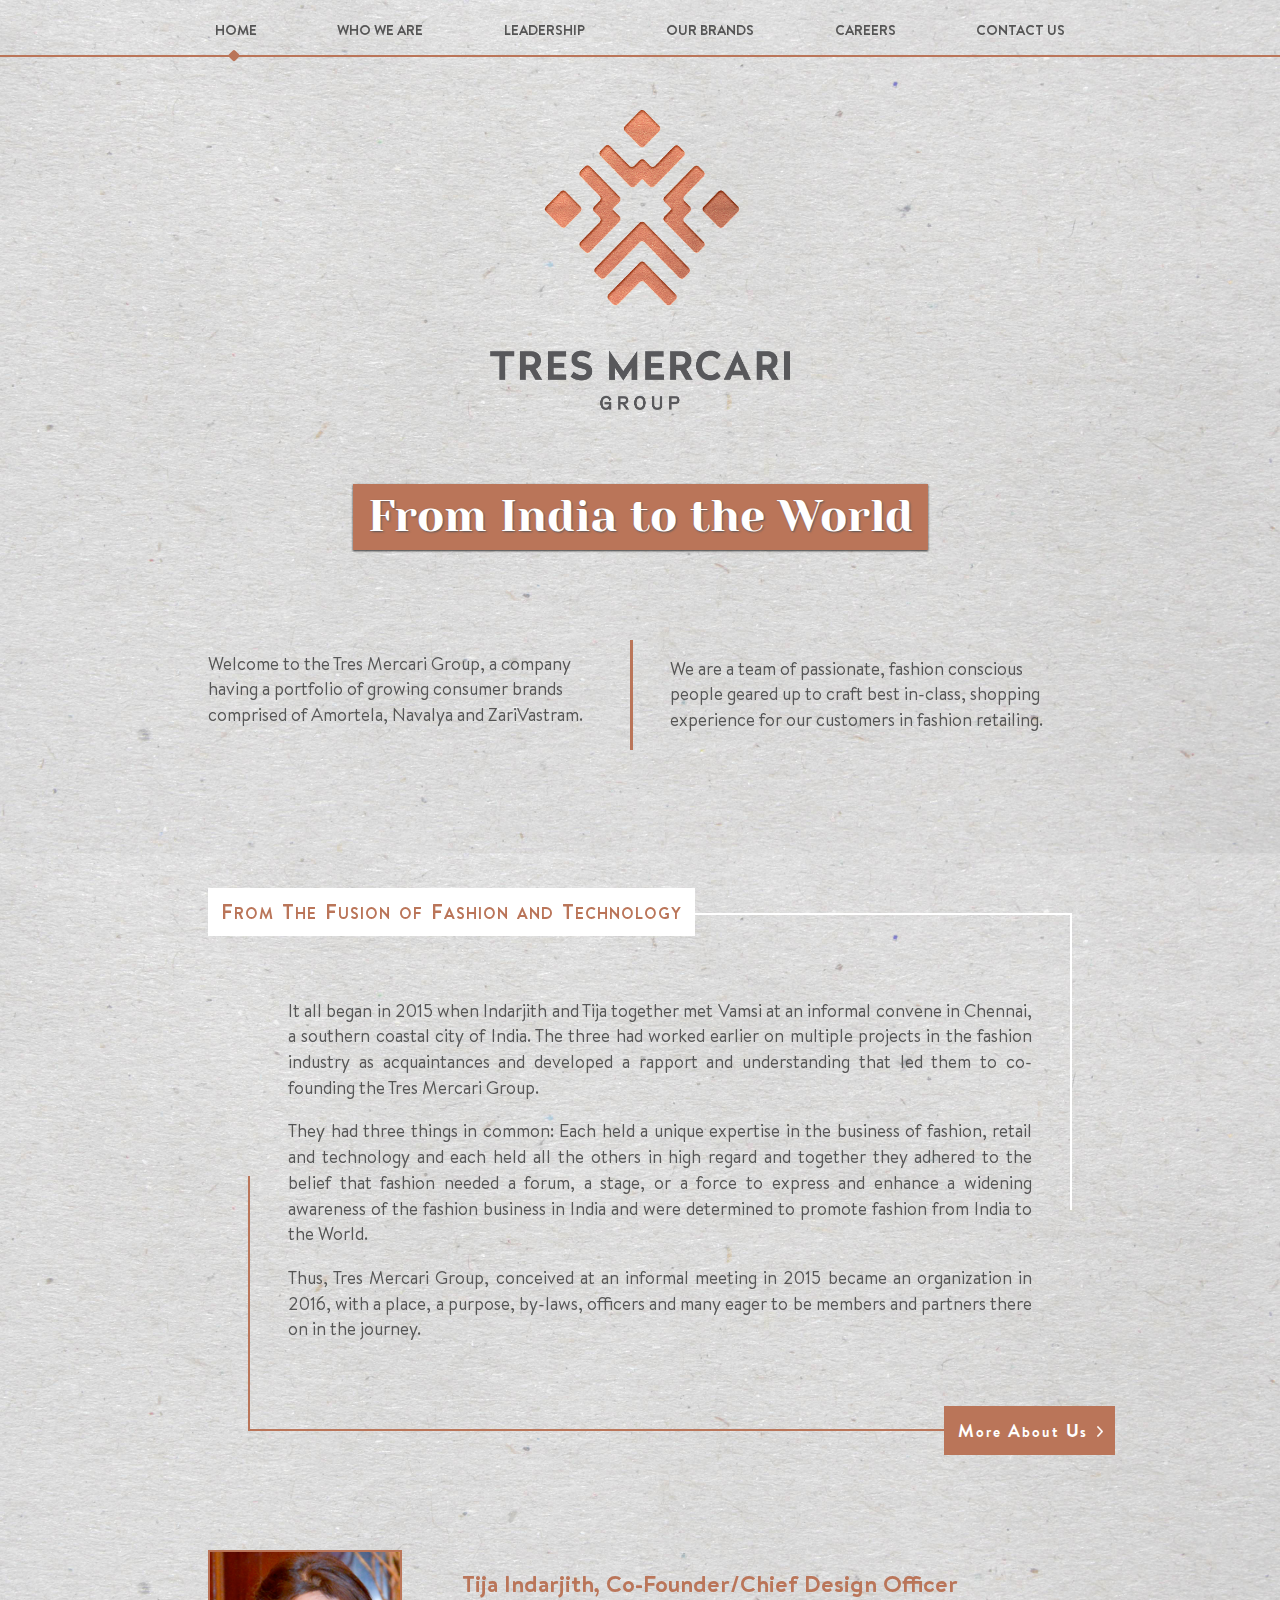
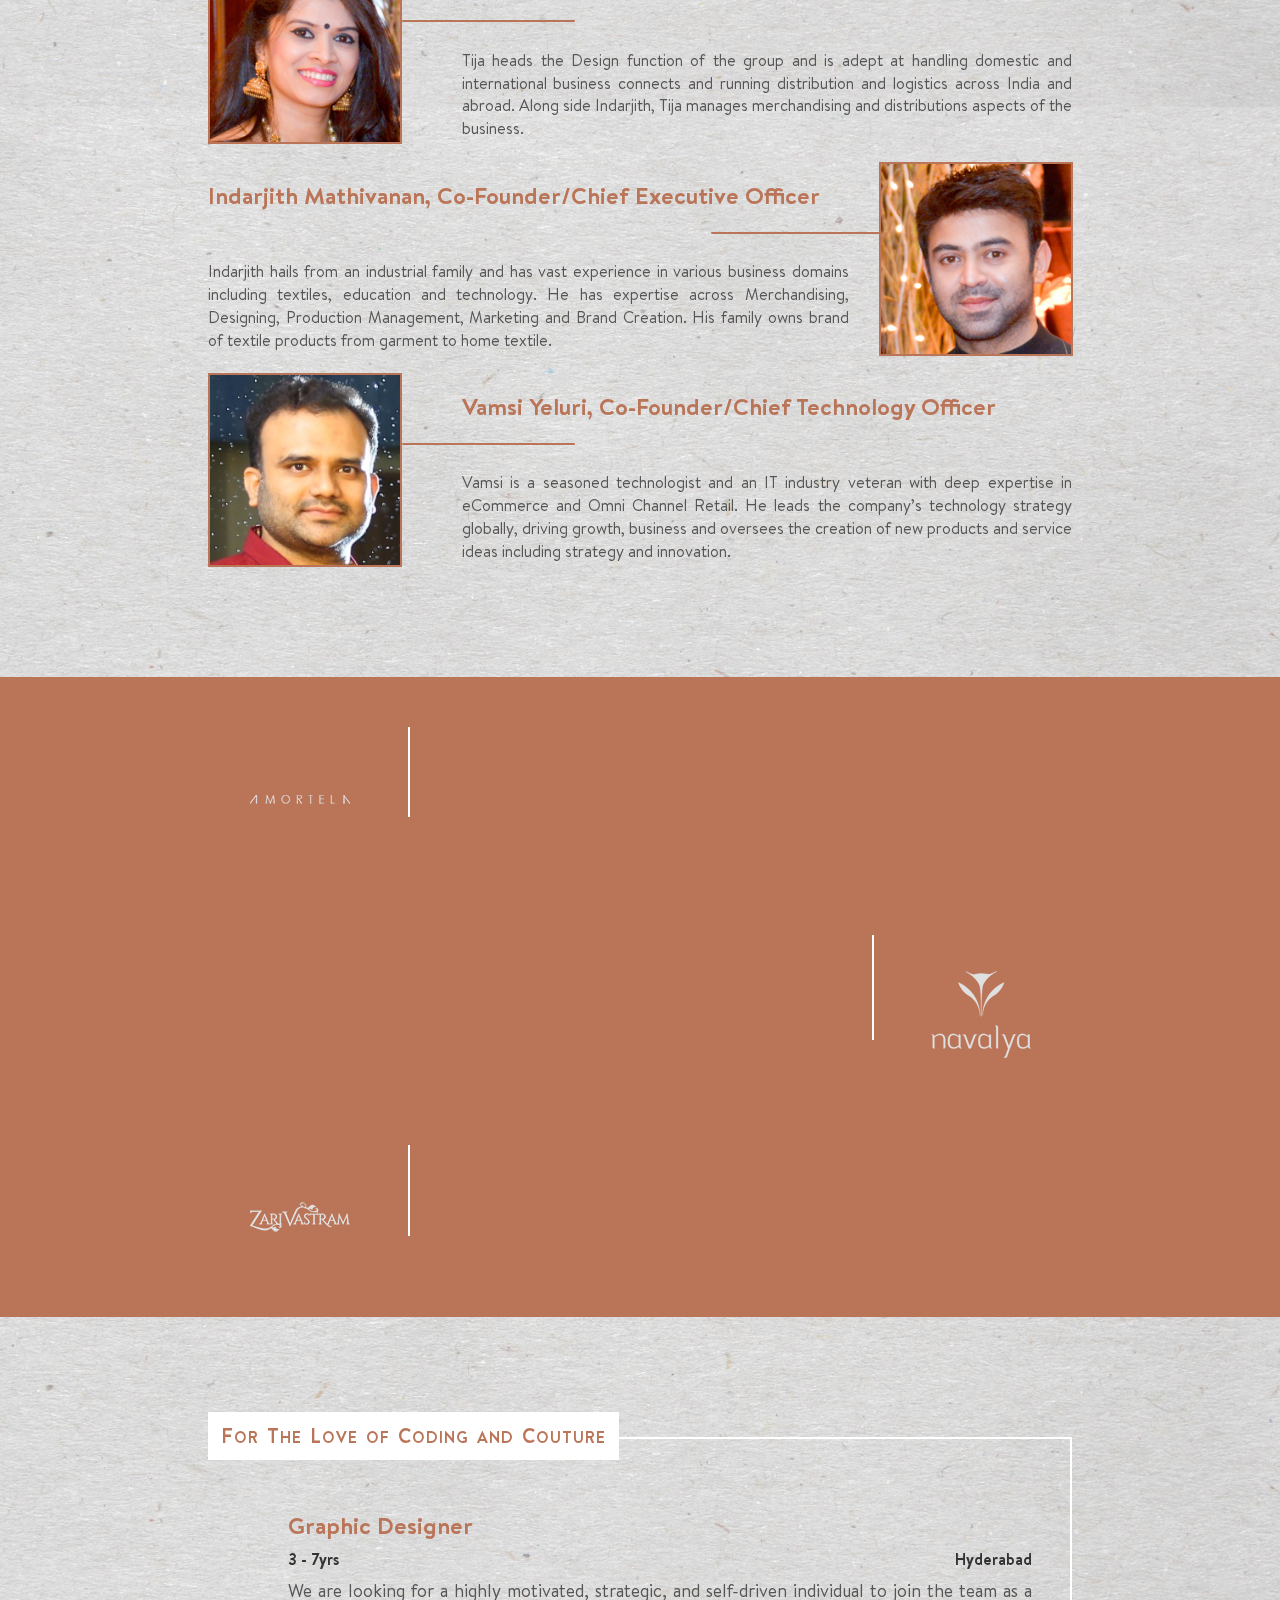
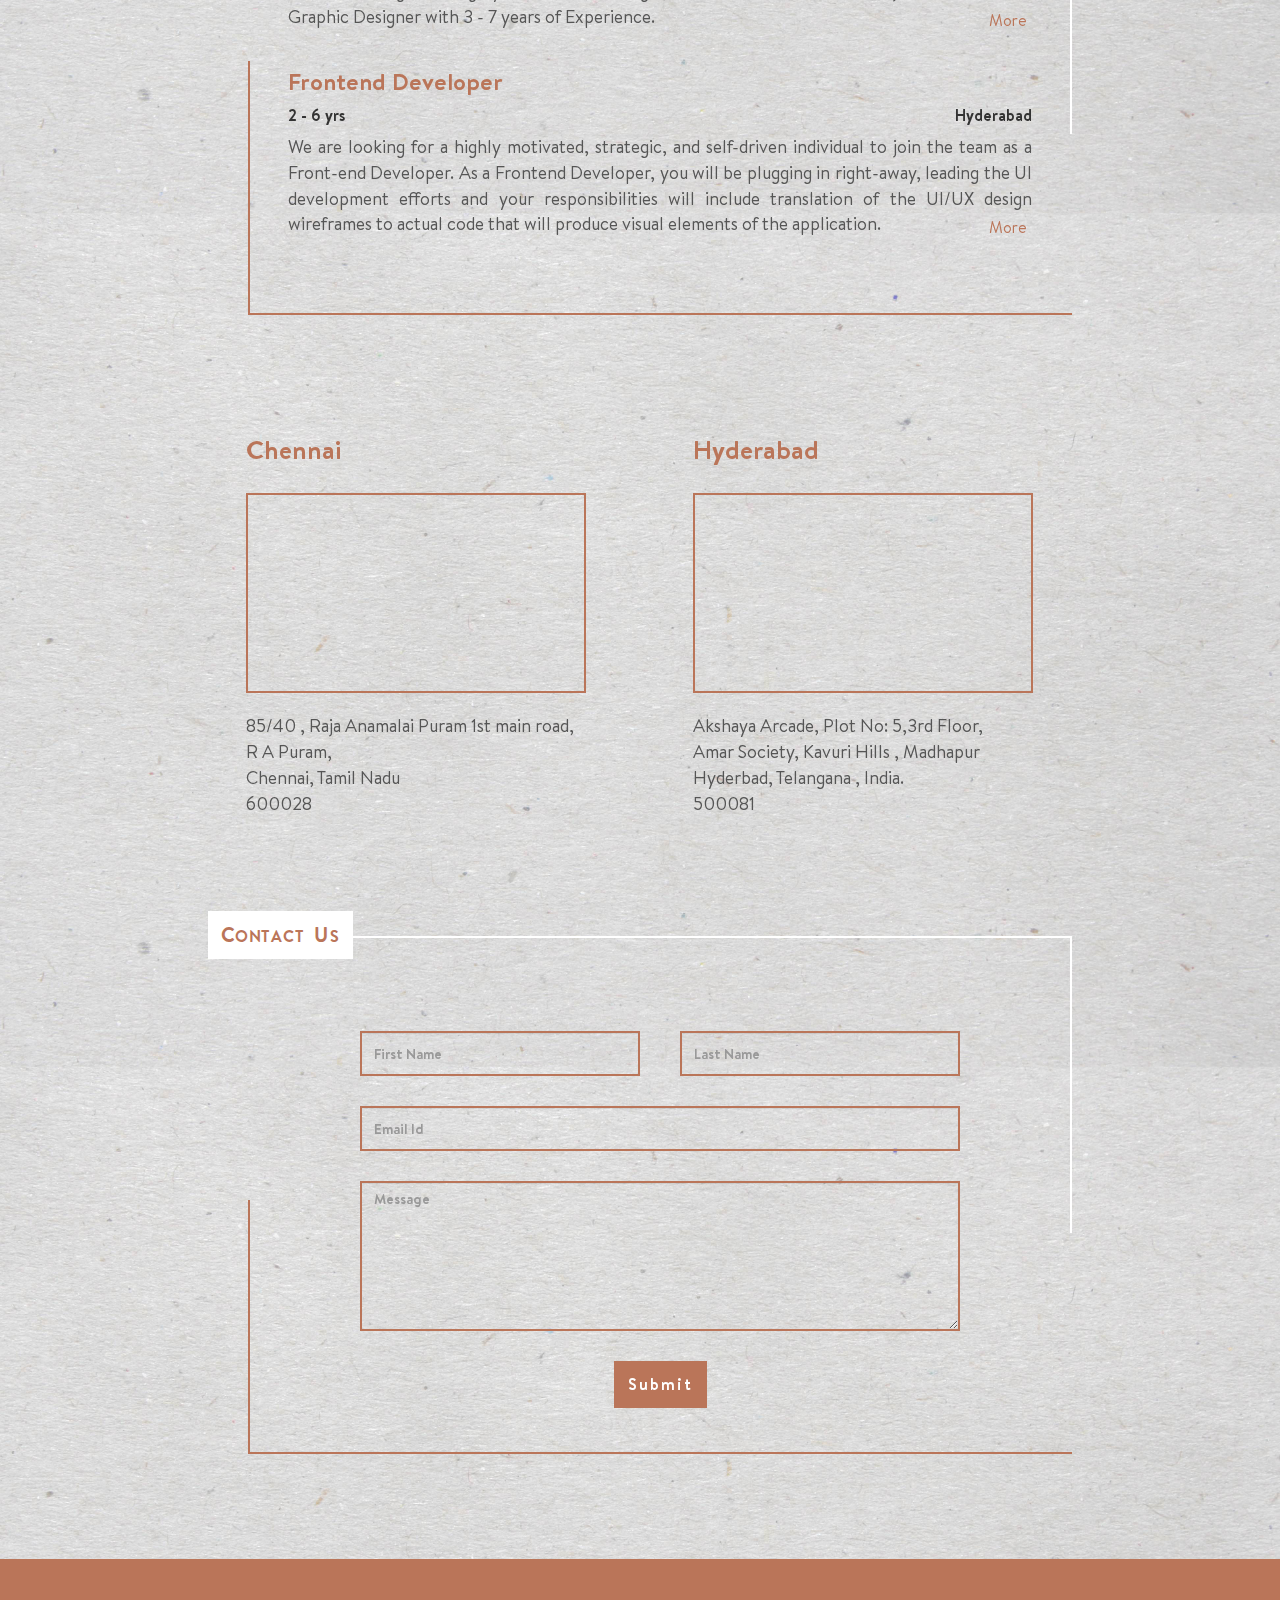
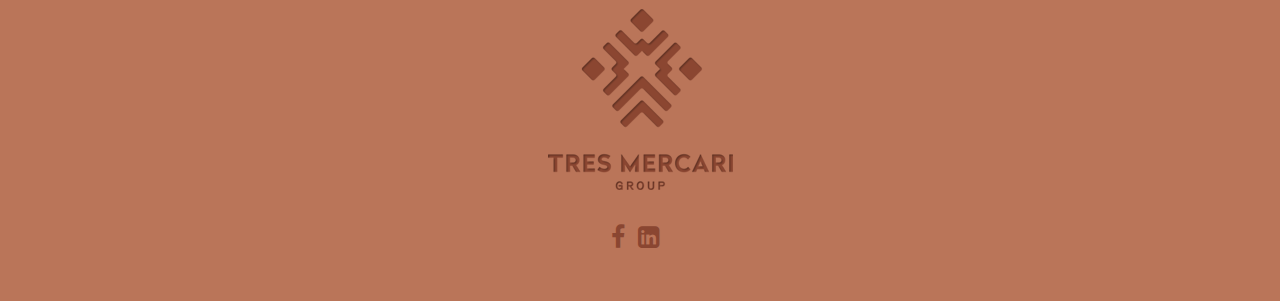
<file: index.html>
<!Doctype html>
<html lang="en">

<head>
    <title>Tres Mercari Group</title>
    <meta charset="utf-8">
    <meta name="viewport" content="width=device-width, initial-scale=1">
    <!--links-->
    <link rel="stylesheet" href="css/bootstrap.min.css">
    <link rel="stylesheet" type="text/css" href="css/font-awesome.min.css">
    <link rel="stylesheet" type="text/css" href="css/style.css">
        <link rel="icon" type="image/x-icon" href="img/favicon_qLI_icon.ico">
</head>


<body>
<script>
    function snap(destination) {
        if (Math.abs(destination - window.scrollY) < 3) {
            scrollTo(window.scrollX, destination);
        } else if (Math.abs(destination - window.scrollY) < 200) {
            scrollTo(window.scrollX, window.scrollY + ((destination - window.scrollY) / 2));
            setTimeout(snap, 20, destination);
        }
    }
    var timeoutId = null;
    addEventListener("scroll", function() {
        if (timeoutId) clearTimeout(timeoutId);
        timeoutId = setTimeout(snap, 200, parseInt(document.getElementById('snaptarget').style.top));
    }, true);

 </script>
    <!-- <div class="bg"></div> -->
  <header id="home">
    <div class="navscroll" id="snaptarget">
        <div class="visible-xs">
            <div onclick="openNav()" class="mobnav">
               <div> </div>
               <div> </div>
            </div>
    </div>
    <div class="tm-header overlay" id="myNav">
        <!--tm-header-->
     <div class="container-fluid">
      <nav class="topheight overlay-content posrel">
        <!--<div class="visible-xs navfig">
        <figure>
            <img src="img/ahead-copper.png" alt="image">
        </figure>
        </div>-->
        <ul>
            <li><a href="index.html">Home</a></li>
            <li><a href="#about">Who We Are</a></li>
            <li><a href="#team">Leadership</a></li>
            <li><a href="#brand"> Our Brands </a></li>
            <li><a href="#career">Careers</a></li>
            <li><a href="#contact">Contact Us</a></li>
        </ul>
       </nav>
     </div>
    <div class="visible-xs">
        <div class="closebtn" onclick="closeNav()"> 
          <figure><img src="img/cross.svg" alt=""></figure>
         </div>
    </div>
    </div>
    </div>
    <!--tm-header ends-->
  </header>

    <div class="headborder"></div>


    <div class="logosec">
     <div class="container-fluid">
    <figure><img src="img/tm-logo.png" alt="logo"></figure>
    
    <div class="logotext">
    <h1 class="textdesktop">
     From India to the World
    </h1>
    <div class="logonavtext">
    <h1>
        <p class="text-left"> From India </p>
        <p class="text-center"> to </p>
        <p class="text-right"> The World</p>
    </h1>
    </div>
    </div>
</div>
    </div> <!--logosec-->

    <div class="t-body">
    <div class="container-fluid">
    <div class="t-about  posrel">
    <div class="row">
        <div class="col-lg-6 col-md-6 col-sm-6 col-xs-12">
            <div class="rbrder">
            <p> Welcome to the Tres Mercari Group,
             a company </p>
            <p>having a portfolio of growing consumer brands </p>
            <p> comprised of Amortela, Navalya
             and ZariVastram.</p>
         </div>
        </div>
        <div class="line2 visible-xs"></div>
        <div class="aboutline"></div>
         <div class="col-lg-6 col-md-6 col-sm-6 col-xs-12">
            <div class="lbrder">
            <p>We are a team of passionate,
            fashion conscious </p>
            <p> people geared  up to craft best in-class, shopping </p>
            <p> experience for our customers in fashion retailing.</p>
            </div>
        </div>
    </div>
    </div> <!--t-about-->


    <div class="aboutanim animsec" id="about"></div>    
     <div class="t-about2 commonbrder c-padding i"> 
     <div class="border1">
        <!--desktop and tab-->
        <div class="head hidden-xs">
            <h2> <span class="fbig">F</span>ROM <span class="fbig">T</span>HE <span class="fbig">F</span>USION 
            OF <span class="fbig">F</span>ASHION AND <span class="fbig">T</span>ECHNOLOGY </h2>
        </div>
         <!--mobie-->
         <div class="head visible-xs">
            <h3> <span class="fbig">A</span>BOUT <span class="fbig">U</span>S  </h3>
            <div class="head-text2 posrel">
           <h4> 
            <i class="fa fa-quote-left" aria-hidden="true"></i>
            <span class="fbig">F</span>ROM <span class="fbig">T</span>HE <span class="fbig">F</span>USION 
            OF <span class="fbig">F</span>ASHION AND <span class="fbig">T</span>ECHNOLOGY
            <i class="fa fa-quote-right" aria-hidden="true"></i>            
             </h4>
            </div>
        </div>
        <div class="borderline"></div>
        <div class="borderright abright"></div>
     </div> <!--brder1-->

      <div class="border2">
        <div class="borderleft ableft"></div>
        <div class="btext">

        <p  class="v"> It all began in 2015 when Indarjith and Tija together met Vamsi at an informal convene in Chennai, a southern coastal city of India. The three had worked earlier on multiple projects in the fashion industry as acquaintances and developed a rapport and understanding that led them to co-founding the Tres Mercari Group.</p>

        <p  class="t"> They had three things in common: Each held a unique expertise in the business of fashion, retail and technology and each held all the others in high regard and together they adhered to the belief that fashion needed a forum, a stage, or a force to express and enhance a widening awareness of the fashion business in India and were determined to promote fashion from India to the World.   </p>

        <p> Thus, Tres Mercari Group, conceived at an informal meeting in 2015 became an organization in 2016, with a place, a purpose, by-laws, officers and many eager to be members and partners there on in the journey.</p>

        </div>

        <div class="animsec  teamanim">a</div>
        <div class="borderline"></div>
        <div class="borderlink">
            <a href="about.html"> <span class="fbig">M</span>ore <span class="fbig">A</span>bout 
            <span class="fbig">U</span>s 
            <img class="f2 cf" src="img/ahead-copper.png" alt="image">
            <img class="f1 cf" src="img/ahead-white.png" alt="image">
             </a>
        </div>
        <div class="clearfix"></div>
     </div> <!--brder2-->
    </div> <!--tabout2-->

    <!--team-->
  

    <div class="animsec" id="team"></div>
    <div class="t-team c-padding">
      <!--mobie-->
         <div class="visible-xs">
            <div class="mobtext">
                <h4> <span class="fbig">L</span>EADERSHIP </h4>
            </div>
        </div>
    <div class="teamleft posrel">
    <div class="i-brder ib"></div>
    <div class="row">  
        <div class="col-lg-3 col-md-3 col-sm-3 col-xs-12">
            <div class="imagesec">
              <figure><img src="img/Tija.png" alt="image">
              </figure>
              <div class="i-link">
                <ul>
                    <li><a href="https://www.facebook.com/tija.indarjith"> <i class="fa fa-facebook" aria-hidden="true"></i></a></li>
                    <li><a href="https://twitter.com/tijaindarjith">   <i class="fa fa-twitter" aria-hidden="true"></i></a></li>
                </ul> 
              </div>
            </div>
        </div>
          <div class="col-lg-9 col-md-9 col-sm-9 col-xs-12">
            <div class="imagedesc">
            <h3> Tija Indarjith, Co-Founder/Chief Design Officer</h3>
            <p> Tija heads the Design function of the group and is adept at handling domestic and international business connects and running distribution and logistics across India and abroad. Along side Indarjith, Tija manages merchandising and distributions aspects of the business.</p>
        </div>
        </div>
    </div>
    </div> <!--teamleft-->

      <div class="teamright posrel hidden-xs">
    <div class="i-brder vb"></div>
    <div class="row">  
        <div class="col-lg-9 col-md-9 col-sm-9 col-xs-12">
            <div class="imagedesc">
            <h3> Indarjith Mathivanan, Co-Founder/Chief Executive Officer </h3>

            <p class="brderbrand"> Indarjith hails from an industrial family and has vast experience in various business domains including textiles, education and technology. He has expertise across Merchandising, Designing, Production Management, Marketing and Brand Creation. His family owns brand of textile products from garment to home textile.</p>
        </div>
        </div>
          <div class="col-lg-3 col-md-3 col-sm-3 col-xs-12">
            <div class="imagesec">
              <figure><img src="img/Indarjith.png" alt="image">
              </figure>
              <div class="i-link">
                <ul>
                    <li><a href="https://www.facebook.com/indarjithmathivanan"> <i class="fa fa-facebook" aria-hidden="true"></i></a></li>
                    <li><a href="https://twitter.com/indarjithm">   <i class="fa fa-twitter" aria-hidden="true"></i></a></li>
                </ul> 
              </div>
            </div>
        </div>
    </div>
    </div> <!--teamright-->
     <div class="teamleft posrel visible-xs">
    <div class="i-brder vb"></div>
    <div class="row">  
        <div class="col-lg-3 col-md-3 col-sm-3 col-xs-12">
            <div class="imagesec">
              <figure><img src="img/Indarjith.png" alt="image">
              </figure>
              <div class="i-link">
                <ul>
                    <li><a href="https://www.facebook.com/indarjithmathivanan"> <i class="fa fa-facebook" aria-hidden="true"></i></a></li>
                    <li><a href="https://twitter.com/indarjithm">   <i class="fa fa-twitter" aria-hidden="true"></i></a></li>
                </ul> 
              </div>
            </div>
        </div>
          <div class="col-lg-9 col-md-9 col-sm-9 col-xs-12">
            <div class="imagedesc">
            <h3> Indarjith Mathivanan, Co-Founder/Chief Executive Officer  </h3>
            <p> Indarjith hails from an industrial family and has vast experience in various business domains including textiles, education and technology. He has expertise across Merchandising, Designing, Production Management, Marketing and Brand Creation. His family owns brand of textile products from garment to home textile.</p>
        </div>
        </div>
    </div>
    </div> <!--teamleft-->
     <div class="teamleft posrel bdanim">
    <div class="i-brder tb"></div>
    <div class="row">  
        <div class="col-lg-3 col-md-3 col-sm-3 col-xs-12">
            <div class="imagesec">
              <figure><img src="img/Vamsi.png" alt="image">
              </figure>
              <div class="i-link">
                <ul>
                    <li><a href="https://www.facebook.com/vamsikrishnayeluri"> <i class="fa fa-facebook" aria-hidden="true"></i></a></li>
                    <li><a href="https://twitter.com/accessvamsi">   <i class="fa fa-twitter" aria-hidden="true"></i></a></li>
                </ul> 
              </div>
            </div>
        </div>
          <div class="col-lg-9 col-md-9 col-sm-9 col-xs-12">
            <div class="imagedesc">
            <h3> Vamsi Yeluri, Co-Founder/Chief Technology Officer </h3>

            <p class="brderbrand"> Vamsi is a seasoned technologist and an IT industry veteran with deep expertise in eCommerce and Omni Channel Retail. He leads the company’s technology strategy globally, driving growth, business and oversees the creation of new products and service ideas including strategy and innovation.</p>
        </div>
        </div>
    </div>
    </div> <!--teamleft-->
    </div> <!--team-->
    </div> <!--cfluid-->

    <!--portfolio-->

     <div class="brderbrand brderheight"  id="brand"></div>
         <div class="visible-xs">
            <div class="mobtext">
                <h4> <span class="fbig">O</span>UR <span class="fbig">B</span>RANDS </h4>
            </div>
        </div>
    <div class="t-brand c-padding">
    <div class="container-fluid">
    <div class="brandleft">
        <div class="row">  
        <div class="col-lg-2 col-md-2 col-sm-2 col-xs-12">
            <!--<h5>  Amortela </h5>-->
           <figure><img src="img/amortela-100x100.png" alt="image"></figure>
        </div>
        <div class="col-lg-10 col-md-10 col-sm-10 col-xs-12">
            <p class="slide-left">Amortela, launched in 2016 is all about your love for fabrics. We love dressing the new age women throughout the world who just love to be bold, adventurous and fashion conscious. Our designs are clean and contemporary crafted meticulously from premium fabrics.</p>
        </div>
        </div>  
    </div>   

     <div class="brandright">
        <div class="row ca">  
         <div class="col-lg-2 col-md-2 col-sm-2 col-xs-12 visible-xs">
           <!-- <h5> Navalya </h5>-->
             <figure><img src="img/navalya-100x100.png" alt="image"></figure>
        </div>
        <div class="col-lg-10 col-md-10 col-sm-10 col-xs-12">
            <p class="slide-right">Navalya is a new age contemporary premium ethnic wear brand in the country. Launched in 2016, soon became a place where every modern women finds the most impeccably finished fabric wear which speaks to her of, individuality, beauty and meets all her ethnic fashion needs.</p>
        </div>
        <div class="col-lg-2 col-md-10 col-sm-10 col-xs-12 hidden-xs">
           <!-- <h5> Navalya </h5> -->
             <figure><img src="img/navalya-100x100.png" alt="image">
              </figure>
        </div
        >
        </div>  
    </div>  

       <div class="brandleft">
        <div class="row">  
        <div class="col-lg-2 col-md-2 col-sm-2 col-xs-12">
            <!--<h5>  ZariVastram </h5>-->
            <figure><img src="img/zari-100x100.png" alt="image">
              </figure>
        </div>
        <div class="col-lg-10 col-md-10 col-sm-10 col-xs-12">
            <p class="slide-left careeranim">ZariVastram is all about taking on the high street to offer you original and authentic ethnic wear under affordable price options without compromise on the quality and elevate the traditional clothing heritage of the country.</p>
        </div>
        </div>  
    </div>  
    </div>
    </div> <!--tbrand-->
      

   <div class="container-fluid">
    <!--career-->

           <div class="t-careers c-padding" id="career">
          <div class="mobtext head visible-xs">
            <h4> <span class="fbig">C</span>AREERS </h4>
            <div class="head-text2 posrel">
          <h4>
          <i class="fa fa-quote-left" aria-hidden="true"></i> 
            <span class="fbig">F</span>OR <span class="fbig">T</span>HE <span class="fbig">L</span>OVE 
            OF <span class="fbig">C</span>ODING AND <span class="fbig">C</span>OUTURE
              <i class="fa fa-quote-right" aria-hidden="true"></i>
         </h4>

            </div>
        </div>
         <div class="commonbrder hoverbg"> 
     <div class="border1">
        <div class="head hidden-xs"><h3> 
<span class="fbig">F</span>OR<span class="fbig"> T</span>HE <span class="fbig">L</span>OVE 
            OF <span class="fbig">C</span>ODING AND <span class="fbig">C</span>OUTURE </h3></div>
        <div class="borderline"></div>
        <div class="borderright cright"></div>
     </div> <!--brder1-->

      <div class="border2">
        <div class="borderleft cleft"></div>

        <div class="btext">
        
        <div class="careerblock"> 
        <h4> Graphic Designer </h4>
        <div class="row">   
        <div class="col-xs-6 col-sm-6">
        <span> 3 - 7yrs </span>
        </div>  
        <div class="col-xs-6 col-sm-6 text-right">
        <span>Hyderabad</span>

        </div>  
        </div>
        <div class="careertext">
        <p> We are looking for a highly motivated, strategic, and self-driven individual to join the team as a Graphic Designer with 3 - 7 years of Experience. <span>
<a href="https://www.hirist.com/j/tres-mercari-graphics-designer-ui-ux-illustrator-infographics-2-7-yrs-262300.html" target="_blanck"
class="posrel">More</a></span>  </p>
        </div> 
   
        </div> <!--careerblock-->
       
        <div class="careerblock">
        <h4> Frontend Developer </h4>
        <div class="row">   
        <div class="col-xs-6 col-sm-6">
        <span> 2 - 6 yrs </span>
        </div>  
        <div class="col-xs-6 col-sm-6 text-right">
        <span>Hyderabad</span>
        </div>  
        </div>
        <div class="careertext">
        <p>  We are looking for a highly motivated, strategic, and self-driven individual to join the team as a Front-end Developer. As a Frontend Developer, you will be plugging in right-away, leading the UI development efforts and your responsibilities will include translation of the UI/UX design wireframes to actual code that will produce visual elements of the application.  <span><a href="https://www.hirist.com/j/tres-mercari-frontend-developer-html-css-angularjs-2-5-yrs-262299.html" target="_blanck" class="posrel">More</a></span>  </p>
        </div> 
        </div> <!--careerblock-->

        <div class="clearfix"></div>
        </div> <!--btext-->
        <div class="brderform animsec">a</div>
        <div class="borderline"></div>
        <div class="borderlink"  style="visibility: hidden;">
        <a href="career.html"> <span class="fbig">M</span>ore <span class="fbig">0</span>penings            
         <img class="f2 cf" src="img/ahead-copper.png" alt="image">
        <img class="f1 cf" src="img/ahead-white.png" alt="image">
        </a>
        </div>
        <div class="clearfix"></div>
    </div> <!--commonbrder-->
    </div> <!--tcode-->
</div> <!--tacerrs-->
    
    <!--contact-->


    <div class="animsec"   id="contact"></div>

    <div class="t-contact formanim c-padding">
    <div class="row">  
        <div class="col-lg-6 col-md-6 col-sm-6 col-xs-12">
             <h4> Chennai </h4>
             <div class="t-map">    
            <iframe src="https://www.google.com/maps/embed?pb=!1m18!1m12!1m3!1d3887.2198531834233!2d80.26572331410772!3d13.021666990823036!2m3!1f0!2f0!3f0!3m2!1i1024!2i768!4f13.1!3m3!1m2!1s0x3a5267db05b0cfe5%3A0x5f201ffcc7184dae!2sZariVastram!5e0!3m2!1sen!2sin!4v1507116986287"  style="border:0" allowfullscreen></iframe>
            </div>
             <div class="addr">
            <p> 85/40 , Raja Anamalai Puram 1st main road,</p>
            <p> R A Puram, </p>
            <p> Chennai, Tamil Nadu </p>
            <p> 600028 </p>
            </div>
        </div>
        <div class="col-lg-6 col-md-6 col-sm-6 col-xs-12">
            <h4> Hyderabad </h4>
            <div class="t-map">
            <iframe src="https://www.google.com/maps/embed?pb=!1m18!1m12!1m3!1d3806.5210388220526!2d78.39193211417704!3d17.43475848805027!2m3!1f0!2f0!3f0!3m2!1i1024!2i768!4f13.1!3m3!1m2!1s0x3bcb915a9891acdf%3A0x957e16124ef8f466!2sTres+Mercari+Pvt.+Ltd.!5e0!3m2!1sen!2sin!4v1507116805775" style="border:0" allowfullscreen></iframe>
            </div>
            <div class="addr">
            <p> Akshaya Arcade, Plot No: 5,3rd Floor, </p>
            <p> Amar Society, Kavuri Hills , Madhapur</p>
            <p> Hyderbad, Telangana , India.</p>
            <p> 500081 </p>
            </div>
        </div>
    </div>
    </div>

    <div class="t-form c-padding">
    <div class="commonbrder hoverbg">
    <div class="border1">
        <div class="head"><h3> <span class="fbig">C</span>ONTACT <span class="fbig">U</span>S 
        </h3></div>
        <div class="borderline"></div>
        <div class="borderright fright"></div>
     </div> <!--brder1-->

        <form id="contactform">
      <div class="border2">
        <div class="borderleft fleft"></div>
        <div class="btext">
        <div class="width">
         <div class="form-group"> 
                <div class="row">   
                    <div class="col-xs-12 col-sm-6">
                    <input type="text"  id="namefield1" name="fname" class="form-control" placeholder="First Name" required>
                    </div>  
                    <div class="col-xs-12 col-sm-6">
                <input type="text"  id="namefield2" name="lname" class="form-control" placeholder="Last Name" required>
                    </div>  
            <div class="clearfix"></div>
                </div>
        </div> <!--form-group-->
         <div class="form-group"> 
                <div class="row">   
                    <div class="col-xs-12 col-sm-12">
                        <input type="email" id="email" name="email" class="form-control" placeholder="Email Id" required>
							<div class="error" style="color:red;padding-top:10px;display:none;">Wrong Email Id</div>
                    </div>  
			
            <div class="clearfix"></div>
                </div>
        </div> <!--form-group-->
        <div class="form-group"> 
                <div class="row">   
                    <div class="col-xs-12 col-sm-12">
                        <textarea class="form-control"  name="message" placeholder="Message" required></textarea>
                    </div>   
            <div class="clearfix"></div>
                </div>
        </div> <!--form-group-->
        <div class="" style="text-align: center;">
          <input type="submit" value="Submit" id="submit">
         </div>
    <div class="alert alert-danger fade in" id="errormessage">
        <a href="#" class="close" data-dismiss="alert">&times;</a>
       <strong>Error!</strong> A problem has been occurred while submitting your data.
    </div>

    <div class="alert alert-success fade in" id="successmessage">
        <a href="#" class="close" data-dismiss="alert">&times;</a>
        <strong>Your email has been sent.</strong>  We will look into the matter and revert accordingly. Thank you for your interest in <strong> Tres Mercari Group!</strong>
    </div>


        </div> <!--width-->
        </div>

        <div class="borderline"></div>

        <div class="borderlink posrel"><div>
        <button style="visibility: hidden;"> 
            <span class="fbig">S</span>END
            <img class="f2 cf" src="img/ahead-copper.png" alt="image">
            <img class="f1 cf" src="img/ahead-white.png" alt="image">
        </button>
        </div></div>
        <div class="clearfix">

</div>

     </div> <!--brder2-->
        </form>

    </div>

    </div> <!--tform-->

</div> <!--cfluid-->
</div>  <!--tbody-->


    <footer>
        <div class="t-foot"> 
          <div class="container-fluid"> 
            <figure><a href="index.html"><img src="img/flogo.png" alt="image"></a></figure>
          </div>
         <div class="i-link">
                <ul>
                    
                    <li><a href="https://www.facebook.com/tresmercari/"> <i class="fa fa-facebook" aria-hidden="true"></i></a></li>
                     <li><a href="https://www.linkedin.com/company/7795429/">   <i class="fa fa-linkedin-square" aria-hidden="true"></i></a></li>
                </ul> 
              </div>
       </div>
    </footer>

    <script src="js/jquery.min.js"></script>
    <script src="js/bootstrap.min.js"></script>
    <script src="js/jquery.fadethis.min.js"></script>
    <script src="js/index.js"></script>
  <script>
    $(document).ready(function(){
                $("#successmessage").hide();
                $("#errormessage").hide();
    $("#contactform").submit(function(e){
     e.preventDefault();
                 e.stopPropagation();
     var data = $('form').serialize();
     //console.log(data);
    $.post( "form.php", data)
      .done(function( phpdata) {
        console.log( "Data Loaded: " + phpdata);
                    $("#successmessage").show();
                    $("form").trigger("reset");
      })  
      .fail(function() {
                  $("#errormessage").show();
      console.log( "error from mail function" );
      })
      .always(function() {
        console.log( "finished submitting the form" );
      });
    });});
  </script>
  
</body>


</html>
</file>
<file: css/style.css>
/**tres.css**/

@import url("../fonts/font.css");

body{
background-image: url("../img/background.jpg");
color: #555;
font-family: 'BrandonText-Bold';
width: 100%;
height: 100%;
background-size: 100%;
font-size: 14px;
background-repeat: repeat-y;
}



ol,ul,li,p,h1,h2,h3,h4,h5,h6{margin:0; padding:0;}


li{list-style: none;}

a{cursor:pointer;}

a,a:hover,a:focus{ outline:0px none;text-decoration: none;}

h1{font-size:50px;}
h2{font-size:45px;}
h3{font-size:32px;}
h4{font-size:18px;}
h5{font-size:14px;}
h6{font-size:10px;}



@media (max-width:991px){
  body{font-size:14px;}
  h1{font-size:28px;}
  h2{font-size:24px;}
  h3{font-size:20px;}
  h4{font-size:16px;}
  h5{font-size:14px;}
  h6{font-size:10px;}
}

 .container-fluid {padding: 0px 18px;}

@media(min-width:992px){
  .container-fluid{max-width: 900px;}
}



.posrel{position: relative;} 
.fblack {color: #333;}
.c-padding {padding: 11% 0px 0% 0px;}



/**main css**/


.tm-header {padding-top: 5px;position:fixed;}
.tm-header ul {margin: 15px 0px;display: block;
text-align: center;}
.headborder{border: 1px solid #ba7559;position: fixed;width: 100%;
top: 55px;z-index: 1;}
.tm-header.fixed {background: #eee;z-index: 1;position: fixed;}
@media screen and (-webkit-min-device-pixel-ratio:0)
{
 /* Safari only override */ 
 ::i-block-chrome, .tm-header.fixed 
 { height: 60px;
}
[data-aos=fade-right] {transform: translate(-50px);}
 [data-aos=fade-left]  {transform: translate(50px);}

}

.tm-header li{ position: relative; display: inline; margin-right: 9%;}
.tm-header li:last-child {margin-right: 0px;}
.tm-header a{text-decoration: none;color: #555;text-transform: uppercase;}
.logosec figure {margin: 110px auto 60px auto;}
.logosec img {height: 300px;width: 300px;margin: 0 auto;display: table;}
.logonavtext {display: none;}
.topheight.border {border-bottom: 2px solid #ba7559;width: 100%;}
.tm-header  {width: 100%;display: table;}
.shape {width: 9px;height: 9px;background: #ba7559;position: absolute;border-radius: 2px;
   -ms-transform: rotate(-45deg); /* IE 9 */
    -ms-transform-origin:  0 100%; /* IE 9 */
    -webkit-transform: rotate(-45deg); /* Chrome, Safari, Opera */
    -webkit-transform-origin:  0 100%; /* Chrome, Safari, Opera */
    transform: rotate(-45deg);transform-origin: 0 100%;left: 19px;top: 33px;transition: 2s;
     -webkit-transition: 2s;
     -webkit-transition-timing-function: ease;
     transition-timing-function: ease;
  }

.animsec{visibility: hidden;height: 0px;}
.brderheight {/**height: 100px;**/}

.logosec figure img {max-width: 100%;}
.logotext {padding: 14px 0px 16px 0px;color: #fff;text-align:center;}
.logotext h1 {text-align: center;font-size: 45px;letter-spacing: 0px;color: #fff;font-family: YesevaOne-Regular;
text-shadow: 1px 1px 2px #58585b;background-color: #ba7559;padding: 8px 15px;
box-shadow: 0px 1px 2px #333;}
.textdesktop {display: inline-block;}
.logotext .fbig{font-size: 50px;}
.logonavtext h1 {letter-spacing: 0px;}

.t-about {margin-top: 40px;}
.t-about .row {margin-left:0px;margin-right:0px;}
.t-about .col-xs-12:first-child {padding: 45px 30px 60px 0px;}
.t-about .col-xs-12:last-child {padding: 50px 0px 60px 30px;}
.t-about p {font-size: 18px;  font-family: 'BrandonText-Regular'; text-align: justify;}

.head-text2 h4 {background: transparent !important;margin-top: 40px;
  line-height: 1.5;color: #ba7559;word-spacing: 2px;letter-spacing: 1px;}
.head-text2 .fa {font-size: 10px;}
.head-text2 .fa-quote-left {vertical-align: 12px;}
.head-text2 .fa-quote-right {vertical-align: 10px;}
 
.mobtext {text-align: center;margin-bottom: 50px;}
.mobtext h4
 {background: #fff;display: inline-block;
  font-size: 14px !important;color:#ba7559;letter-spacing: 2px;padding: 13px;word-spacing: 3px;}
.mobtext span {font-size: 18px !important;}

.aboutline {background: #ba7559;position: absolute;float: left;
height: 110px;width: 3px;display: block;left: -18px;right: 0px;margin:0 auto;top: 34px;}

.commonbrder {position: relative;}
.commonbrder .border1 {height: 40px;}
.commonbrder .border1 .head h2 ,
.commonbrder .border1 .head h3
{background: #fff;display: inline-block;
    font-size: 16px;color:#ba7559;letter-spacing: 1px;padding: 13px;word-spacing: 3px;
    font-family: 'BrandonText-Bold';
}

.commonbrder .border1 .head .fbig {font-size: 20px;}
.commonbrder .border1 .borderline {border-top: 2px solid #fff;margin-top: -23px;}
.commonbrder .border1 .borderright 
{height: 295px;width: 2px;background:#fff;display: block;float: right;transition: 5s;
 -webkit-transition: 5s;
}

.commonbrder .border2 {margin-top: 40px;margin-left: 40px;}
.commonbrder .border2 .borderleft {height: 253px;width: 2px;background: #ba7559;display: block;
float: left;transition: 5s;-webkit-transition: 5s;position: absolute;bottom: 26px;}
.commonbrder .border2 .btext {padding: 40px 40px 10px 40px;min-height: 433px;}
.commonbrder .border2 .btext p {font-family: 'BrandonText-Regular';padding-bottom: 18px;font-size: 18px;text-align: justify;}
.commonbrder .border2 .fbig {font-size: 18px;}
.commonbrder .border2 .borderline {border-top: 2px solid #ba7559;margin-top: 28px;}
.commonbrder .border2 .borderlink {position: relative;}
.commonbrder .border2 .borderlink a ,
.commonbrder .border2 .borderlink button
 {content: '\00bb';font-family: 'BrandonText-Bold';
color: #fff;letter-spacing: 2px;background:#ba7559;;float: right;
margin-top: -25px;padding: 10px 25px 10px 12px;
margin-right:-43px;transition: 0.5s;border:2px solid #ba7559; -webkit-transition: 0.5s;}
.commonbrder  .border2 .borderlink:hover a ,
.commonbrder .border2 .borderlink:hover button
{background: #f2f2f2;color: #ba7559;transition: 0.5s;-webkit-transition: 0.5s;}
.commonbrder  .border2 .borderlink a:focus {color: #ba7559;}
.borderlink:hover .f2 {display: block;}
.borderlink:hover .f1 {display: none;}
.commonbrder .f2 {display: none;}
.commonbrder .cf {position: absolute;right: -31px;
    top: -5px;transition: 0.5s;-webkit-transition: 0.5s;}

.t-about2  .border2 .btext {padding: 30px 40px 10px 40px;}



[data-aos=fade-right] {transform: translate(-50px);}
 [data-aos=fade-left]  {transform: translate(50px);}

/**
.commonbrder .border2 .borderlink div:after {top: -17px;right: -20px;transition: 0.5s;
float: right;position: absolute;opacity: 0;color: #ba7559;font-size: 20px;}
.commonbrder .border2 .borderlink:hover div:after {opacity: 1;right: -10px;}
.commonbrder:hover .borderright {height: 400px;transition: 2s;}
.commonbrder:hover .borderleft {margin-top: 18px;height: 443px;transition: 2s;}**/


.t-team .posrel {padding-bottom: 2%;}
.t-team .posrel:last-child {padding-bottom: 0px;}
.t-team figure img {max-width: 100%;}
.t-team figure {height: 194px;width: 194px;overflow: hidden;border:  2px solid #ba7559;
  transition: 0.5s;background: rgba(212,85,75,0.7);-webkit-transition: 0.5s;
 }
.t-team .imagesec:hover img {opacity: 0.7;transition: 0.5s;-webkit-transition: 0.5s;}
.t-team .i-link  {background:rgba(212,85,75,0.9);padding: 15px;}
.t-team .i-link li {display: inline;}
.t-team .i-link ul {text-align:center;margin: 0 auto;}
.t-team .i-link .fa {color: #fff;font-size: 20px;}
.t-team .i-link li {padding-right: 5px;}
.t-team .imagesec {position: relative;}
.t-team .i-link {position: absolute;width: 100%;bottom: 0px;display: none;}
.t-team .imagesec:hover .i-link {display: block;transition: 0.5s;}
.t-team .i-brder {position: absolute;border-top: 2px solid #ba7559;border-radius:2px;width: 20%;
top: 70px;transition: width 5s;-webkit-transition: width 5s;}
.t-team  .teamleft  .i-brder{left: 194px;}
.t-team  .teamright .i-brder {right: 188px;}
.t-team h3 {color: #ba7559;font-size: 24px;padding: 20px 0px; }
.teamleft .imagedesc {padding-left: 30px;}
.t-team .imagedesc p {padding-top: 32px;font-family: 'BrandonText-Regular';text-align:justify;font-size: 16px;}
.teamright h3 , .teamright p {text-align: justify !important;}
.teamright .i-brder {right: 0px;}

.t-brand {background: #ba7559;color: #fff;margin: 110px 0px 0px 0px;padding: 50px 0px;}
.t-brand h5  /**.t-brand figure**/
{text-align: center;padding: 35px 0px;font-weight: bold;font-size: 18px;}
.t-brand figure img {max-width: 100%;}
.t-brand  p {padding: 7px 0px 15px 20px;}
.t-brand .brandleft .col-lg-10 {border-left: 2px solid #fff;width: 76%;}
.t-brand .brandleft .col-lg-2 {width: 24%;}
.t-brand .brandright .col-lg-10 {width: 76%;}
.t-brand .brandright p {padding: 17px 22px 15px 0px;}
.t-brand .brandright .col-lg-2 {border-left: 2px solid #fff;height: 105px;width: 24%;}
.t-brand .brandright figure {margin-top: 29px;}
.t-brand .brandleft figure {margin-top: 22px;}
.t-brand .row {padding-bottom: 10%;}
.t-brand .brandleft:last-child .row {padding-bottom: 0px;}
.t-brand  a {visibility: hidden;}
.t-brand figure {text-align:center;}
.t-brand p {text-align: justify;font-family: 'BrandonText-Regular'; font-size:16px;}
.t-brand .brandright p {text-align: justify;}


.t-careers .row {padding: 10px 0px 0px 0px;height: 30px;word-wrap: break-word;}
.careerblock .row span {color: #333;}
.t-careers .commonbrder .border2 .btext {min-height: 380px;}
.t-careers .commonbrder .border2 .btext {padding: 20px 40px 10px 40px;}
.t-careers .btext .careerblock {padding-bottom: 20px;}
.t-careers .btext .careerblock:last-child {padding-bottom: 0px;}
.t-careers .careertext {padding-top: 10px;}
.t-careers .careertext span a {color: #ba7559;float: right;padding: 5px;border-radius: 5px;}
.t-careers .careertext span a:after {content: '\00bb';top: 2px;right: -20px;transition: 0.5s;
float: right;position: absolute;opacity: 0;color: #ba7559;font-size: 20px;}
.t-careers .careertext span:hover a:after {opacity: 1;right: -10px;}
.t-careers h4 {color: #ba7559;font-size: 24px;}
.t-careers span {font-size: 16px;}


.t-contact h4 {color: #ba7559;font-size: 26px;padding-bottom: 30px;}
.t-contact .t-map {height: 200px;width: 340px;overflow: hidden;border: 2px solid #ba7559; }
.t-contact .t-map iframe {height: 270px;width: 400px;}
.t-contact .addr {padding-top: 20px;font-size: 18px;}
.t-contact .addr  p {font-family:'BrandonText-Regular';}
.t-contact .col-sm-6:last-child {padding-left: 53px;}
.t-contact .col-sm-6:first-child {padding-left: 53px;}

/**t-form**/

.t-form {padding-bottom: 80px;}
.t-form .border2 .form-group .clearfix {clear: both;}
.t-form .form-group {margin-bottom: 30px;}
.t-form .width {width: 600px;margin: 0 auto;display: table;}
.t-form .form-control {background: transparent;border: 2px solid #ba7559 ;height: 45px;
  border-radius: 0px;
transition: 0.5s;-webkit-transition: 0.5s;}
.t-form .form-control:focus {background: #f2f2f2;transition: 0.5s;-webkit-transition: 0.5s;
  box-shadow: none;}
.t-form textarea {height: 150px !important;}
.t-form .row:first-child  .col-sm-6:first-child {padding-right: 20px;}
.t-form .row:first-child  .col-sm-6:nth-child(2) {padding-left: 20px;}
.t-form .alert {margin-top:15px;margin-bottom: 0px;}
.t-form input[type="submit"] {
content: '\00bb';font-family: 'BrandonText-Bold';
color: #fff;letter-spacing: 2px;background:#ba7559;
margin-top: -25px;padding: 10px 12px 10px 12px;font-size:16px;
transition: 0.5s;border:2px solid #ba7559; -webkit-transition: 0.5s;
margin: 0 auto;}
.t-form input[type="submit"]:hover {background: #f2f2f2;color: #ba7559;transition: 0.5s;-webkit-transition: 0.5s;}

/**footer**/

.t-foot {background: #ba7559;padding-bottom: 50px;}
.t-foot figure  {margin: 50px auto 20px auto;display: table;}
.t-foot .i-link li {display: inline;padding-right: 10px;}
.t-foot .i-link ul {text-align:center;margin: 15px auto 0px auto;}
.t-foot .i-link .fa {font-size: 25px;color: #8A4631;transition: 0.5s;-webkit-transition: 0.5s;}
.t-foot .i-link .fa:hover {color: #fff;transition: 0.5s;}
.t-foot .rights {padding-top: 20px;color: #fff;}


/**sample**/

.sample h3{margin-top: 10%;text-align: center;font-size: 30px;}
.sample a {color: #ba7559;}
.sample  a:hover {color: #ba7559;}




/**media**/

@media(max-width:991px){
.commonbrder .border2 .borderlink a 
{margin-right: 0px;}
.commonbrder .border2 .borderlink button {margin-right: 0px;}
.tm-header li {margin-right: 53px;}
.t-team figure {height: 160px;width: 162px;}
.teamleft .imagedesc {padding-left: 0px;}
.t-team .i-link {padding: 10px;}
.commonbrder .border2 .btext p {font-size: 16px;}
.t-about p {font-size: 15px;}
.t-contact .t-map {width: auto;height: auto;}
.t-contact h4 {font-size: 24px;}
.t-contact .t-map iframe {width: 100%;height: 100%;}
.t-contact .addr p {font-size: 16px;}
.t-about .row {margin-left:-15px;margin-right: -15px;}
.aboutline{height: 130px;}
.commonbrder .border2 .borderleft {height: 250px;}
.commonbrder .border1 .head h2, .commonbrder .border1 .head h3 {word-spacing: 2px;}
.commonbrder .border2 .borderleft {height: 322px;}
.t-about .col-xs-12:first-child {padding: 65px 25px 60px 30px;}
.t-about .col-xs-12:last-child {padding: 65px 25px 60px 30px;}
.aboutline {left: -7px;}
.commonbrder .cf {right: 12px;}
/**.t-team .i-link {width: 162px;}**/
.teamright .imagesec {float: right;}
.tm-header .container-fluid { padding: 0px 15px;}
.t-team  .teamleft  .i-brder {left: 162px;}
.t-team .teamright .i-brder {right: 162px;}
.logotext {margin: 0px 7%;}
/* .careerbg{margin-top: 55px;background-image: url(../img/bg.png);width:101.2%;height: 300px;}  */
}



@media(max-width:767px){
.commonbrder .border2 .btext p {padding-bottom: 15px;}
.t-brand .brandright p {padding-right: 0px;padding-left:0px;text-align: justify;} 
.commonbrder .border2 .borderlink a ,
.commonbrder  .border2 .borderlink:hover a  {transition: 0s; -webkit-transition: 0s;}
/**.tm-header , .headborder {display: none;}**/
.logotext h1 {line-height: 1.5;}
.aboutline {display: none;}
.commonbrder .border1 .borderright , .commonbrder .border2 .borderleft {display: none;}
.commonbrder .border2 .btext {padding: 0px;}
.commonbrder .border1 .head {text-align: center;}
.commonbrder .border2 {margin-left: 0px;}
.commonbrder .border1 .borderline {display: none;}
.commonbrder .border2 .btext p {font-size: 16px;} 
.t-about .rbrder {border-right: 2px solid #ba7559;
  padding: 0px 15px 15px 0px;border-bottom: 2px solid #ba7559;}
.t-about .lbrder  {border-left: 2px solid #ba7559;padding: 15px 0px 0px 15px;}
.t-about .col-xs-12:first-child p {text-align: right;}
.t-about .col-xs-12:first-child  {padding: 40px 15px 0px 13px;}
.t-about .col-xs-12:last-child 
 {padding: 0px 15px 0px 13px;}
.t-about .col-xs-12:last-child  p {}
.commonbrder .border2 .borderlink a {font-size: 12px;padding: 7px;}
.t-team figure {display: table;margin: 0 auto;}
.t-team .i-brder {display: none;}
.t-team .i-link {width: 162px;margin: 0 auto;left: 0px;right: 0px;}
.t-team h3 , .teamright h3, .teamright p{text-align: center !important;}
.t-team .imagedesc p {padding-top: 0px;}
.t-team h3 {font-size: 22px;}
.t-brand h5 {padding: 10px 0px;} 
.t-brand .brandleft p {padding-left: 0px;}
.t-brand .brandright .col-lg-2 {border-left: 0px;width: 100%;}
.t-brand .brandleft .col-lg-10{border-left: 0px;}
.t-careers h4 {font-size: 18px;}
.t-careers .head-text2 h4 {font-size: 16px;}
.t-careers span {font-size: 14px;}
.commonbrder .border2 .btext {min-height: auto;padding-bottom: 30px;}
.t-careers .careertext span a {font-weight: bold;margin-top: 15px;}
.t-careers .commonbrder .border2 .btext {padding: 0px 0px 30px 0px;}
.commonbrder .border1 {height: auto;}
.t-contact h4 {font-size: 20px;}
.t-contact .col-sm-6:last-child {padding-left: 15px;padding-top: 20px;}
.t-contact .col-sm-6:first-child {padding-left: 15px;}
.t-contact .addr p {font-size: 14px;}
.t-form .width {width: auto;}
.t-form .row:first-child .col-sm-6:first-child {margin-bottom: 15px;}
.t-form .form-group {margin-bottom: 15px;}
.tm-header a {font-size: 12px;}
.tm-header ul {margin: 60px auto 21px auto;}
.tm-header li {display: block;margin-right: 0px;padding-bottom: 20px;}
[data-aos="fade-right"] , [data-aos="fade-left"] {transform: translate(0px);}
.c-padding {padding: 10% 0px 11% 0px;} 
.t-careers  {padding-top: 25%;}
.animsec {visibility: hidden;height: 2px;} 
.t-careers .careertext span a::after {right: 0px;top: 0px;}
.shape {display: none;}
.navfig figure{display: inline-block;position: fixed;right: 21px;top: 34px;}
.commonbrder .cf {right: 12px;top: -8px}
.commonbrder .border2 .borderlink a 
{padding-right: 25px;padding-left: 12px;}

.logotext {margin: 0px -18px;}
.t-form .row:first-child  .col-sm-6:first-child {padding-right: 15px;}
.t-form .row:first-child  .col-sm-6:nth-child(2) {padding-left: 15px;}
.headborder {display: none;}
.navscroll .fa-bars {position: fixed;left: 15px;font-size: 15px;top: 100px;
cursor: pointer;z-index: 1;padding: 6px 9px;}
.shape {}
.logotext h1 {font-size: 38px;}
.t-brand .brandleft  p {padding: 17px 0px;}
.t-brand .brandleft .col-lg-10 , .t-brand .brandleft .col-lg-2 ,
.t-brand .brandright .col-lg-10 , .t-brand .brandright .col-lg-2
{width: 100%;}
.t-brand .brandleft figure , .t-brand .brandright figure {margin-top: 0px;}
.t-brand .brandright .col-lg-2 {height: auto;}
.mobnav {position: fixed;left: 20px;font-size: 15px;top: 20px;color: #BA7159;
cursor: pointer;z-index: 1;padding:10px 7px;opacity: 0.8;}
.mobnav div:first-child {
 cursor: pointer; margin-bottom:7px;width:23px;height: 2px;background: #BA7159;}
.mobnav div:last-child {
  cursor: pointer;width: 14px;height: 2px;background: #BA7159;}
.tm-header {display: block;}
.logosec figure {margin: 50px auto 60px auto;}

 .slide-right {left: 10px;}
/* The Overlay (background) */
.overlay {
    /* Height & width depends on how you want to reveal the overlay (see JS below) */   
    height: 100%;
    width: 0;
    position: fixed; /* Stay in place */
    z-index: 1; /* Sit on top */
    left: 0;
    top: 0;
    background-color: rgba(238,238,238,0.9); /* Black fallback color */
    overflow-x: hidden; /* Disable horizontal scroll */
    transition: 0.5s; /* 0.5 second transition effect to slide in or slide down the overlay (height or width, depending on reveal) */
    -webkit-transition: 0.5s;
}

/* Position the content inside the overlay */
.overlay-content {
    position: relative;
    top: 25%; /* 25% from the top */
    width: 100%; /* 100% width */
    text-align: center; /* Centered text/links */
    margin-top: 30px; /* 30px top margin to avoid conflict with the close button on smaller screens */
}

/* The navigation links inside the overlay */
.overlay a {
    text-decoration: none;
    font-size: 36px;
    color: #ba7559;
    display: block; /* Display block instead of inline */
    transition: 0.3s; /* Transition effects on hover (color) */
     -webkit-transition: 0.5s;
}

/* When you mouse over the navigation links, change their color */
.overlay a:hover, .overlay a:focus {
    color: #818181;
}

/* Position the close button (top right corner) */
.overlay .closebtn {
    position: absolute;
    top: 27px;
    left: 20px;
    font-size: 25px;
    width: 7%;
    cursor: pointer;
}
.overlay .closebtn  {color: #BA7159;top: 13px;}
.overlay a {font-size: 20px;}
.overlay .closebtn {    top: 14px;left: 27px;}
.closebtn img {width: 20px;height: 20px;}
 .sample h3{margin-top: 50%;}
.t-form .alert {margin-bottom: 0px;}
.t-brand .row {height: auto;}
/* .careerbg{margin-top: 55px;background-image: url(../img/bg.png);width:101.2%;height: 300px;}  */
.commonbrder .border2 .borderlink button .cf {top: -5px;}

}


@media(max-width:320px){
.t-about p {font-size: 13px;}
.navscroll .fa-bars {top: 14px;}
.tm-header ul {margin-top: 60px;}
.acpadding .text{margin-left: 10px; margin-right: 10px;}
}


@media (max-width:500px){
/**.titleleft .abhead h4#h4{padding-left:0px !important;}
.abright .abhead h4#h4{padding-right: 0px !important;}**/
.acpadding .text{margin-left: 10px; margin-right: 10px;}
}

/**about**/
.abfixedhead {position: static;}
.t-apage figure img {max-width: 100%;}
.t-apage p {font-family: BrandonText-Regular;font-size: 16px;text-align: justify;}

.t-apage {margin: 4% auto 0px auto;}
.t-apage .abhead h3 {font-size: 36px;color: #ba7559;}
.t-apage .abhead h4 {color: #555;padding-left: 12%;font-size:20px;}
.titleleft .abhead h4#h4{padding-left: 40%;}
.t-apage .abhead {padding-bottom: 40px;}
.ab1 figure {height: 227px;width: 360px;overflow: hidden;margin-bottom: 40px;}
.ab1 p {font-size: 16px;text-align: justify;}
.ab1text {padding-left: 20px;}
.ab1text p {padding-top: 20px;text-align: justify;}
.ab1text p:first-child {padding-top: 0px;}
.ab1 {margin-bottom: 50px;}
/**.ab1 .row {margin-bottom: -100px;}**/
.abright .abhead {text-align: right;}
.abright .ab1text {padding-left: 0px;}
.abright .abhead h4 {padding-left: 0px;padding-right: 12%;}
.abright .abhead h4#h4 { padding-right: 45%;}
.abright figure {width: 344px;height: 185px;overflow: hidden;}


.abright .abtext {padding-left: 0px;}

.ab2right {text-align: justify;padding-bottom: 30px;
  border-bottom: 2px solid #ba7559;margin-bottom: 30px;}
.ab2 h5{ text-align: center;}
.ab2 h5 {padding-bottom: 20px;font-size: 36px;color: #ba7559;}
.ab-val {padding-top: 80px;}
.ab-val h1, 
.ab-val h3
{text-align: center;color: #ba7559;padding-bottom: 40px; font-size:36px;}
.ab-val h3 {font-size: 50px;}
.valbg {padding: 40px 0px 60px 0px;text-align: center;background: #ba7559;}
.valbg figure {text-align: center;border: 0px none;    -webkit-transition: none;
    transition: none;} 
.valbg figure:hover {-ms-transform: none; /* IE 9 */
    -webkit-transform: none; /* Safari */
    transform: none; /* Standard syntax */}
.valbg img {border-radius: 50%;}
.valbg h6 {padding: 20px 0px;font-size: 20px;color:#EEA189;}
.valbg .row {padding-bottom: 60px;}
.valbg .row:last-child {padding-bottom: 0px;}
.valbg .pl {padding-right: 30px;}
.valbg .pr {padding-left: 30px;}
.valbg p {color: #fff;font-size: 16px;}

.ab3 h2 {text-align: center;color: #ba7559;padding-bottom: 100px;font-size: 36px;}
.ab3 .pblock  {padding-bottom: 50px;}
.ab3 .pblock  p {text-align: justify;}
.ab3 .pblock h5 {padding: 60px 0px;text-align: center;
  font-size: 26px; }
.ab3 .pleft h5 {border-right: 3px solid #ba7559;} 
.ab3 .pblock .col-sm-3 {padding: 0px 0px;}
.ab3 .pblock .ptext {padding-left: 20px;margin-top:  7px;}
.ab3 .pblock .ptext p {padding-bottom: 10px;font-size: 16px;}
.ab3 .pblock .ptext p:last-child {padding-bottom: 0px;}
.ab3 .ptop {margin-top: 47px !important;}
.ab3 .ptop2 {margin-top: 20px !important;}
.ab3 .pright .ptext {padding-left: 0px;}
.ab3 .pright h5 {border-left:  3px solid #ba7559;}
.ab3 .pright p {padding-right: 25px;}
.ab3 .pblock:last-child {padding-bottom: 0px;}

.ab4 figure {overflow: hidden;}
.ab4 .col-sm-5 {padding-right: 20px;}
.ab4 .col-sm-7 {padding-left: 20px;}
.ab4 .col-sm-5 figure
 {width: 337px;height: 209px;margin-bottom: 20px;}
.ab4 p {text-align: justify;font-family: BrandonText-Regular;font-size: 16px;}
.ab4 .col-sm-7 p {padding-bottom: 10px;}
.ab4 .col-sm-7 figure {width: 485px;height: 253px;}

.ab5 figure {width: 410px;height: 266px;}
.ab5 .abhead {text-align: right;}
.ab5 p {padding-bottom: 10px;font-family: BrandonText-Regular;font-size: 16px;text-align:justify;}
.ab5 .abhead h4 {padding-left: 0px;padding-right: 24%;}

.acpadding {padding: 50px 0px 50px 0px;}

.arrowup {position: fixed;bottom: 40px;right: 20px;color: #555;
font-size: 24px;cursor: pointer;}

.arrowup .fa {display: none;}

/**career**/

.t-cpage .ab5 .ab-val {padding-top: 0px;}
.white {color: #ffffff !important;}
.career-decs {margin-top: 12px; margin-bottom: 0px;}
.valbg p.career-decs {text-align: justify;color: #eee;}
.careertitle{color: #fff; padding-bottom: 10px;padding-top: 10px;font-size: 20px;}
/* .careerbg img{height: 300px; width: 100%} */
.careerbg{background-image: url(../img/bg.png);width:100%;
  height: 300px;background-size: 100% 100%;margin-top: 56px;}
.careerbg h1 {color: #ffffff; margin-top: 119px;}
.careerkinks { color: #fff;}
.careerkinks span{color: #fff; font-size: 30px;}
.careerkinks {margin-top: 60px;} 
.careerkinks  a {color: #fff;}
.careerkinks .fa-envelope {color: #fff; font-size: 20px;}
.careerkinks .fa-linkedin-square {color: #fff; margin-left: 0px; font-size: 20px;margin-top: 2px;}
.careerkinks .c-inline {display: inline;}
.careerkinks .c-inline:last-child {margin-top: 4px;}
.careerkinks .c-inline:first-child a {vertical-align: text-bottom;font-size: 16px;}
/**#envelope { color: #fff !important; margin-left: 220px !important; font-size: 20px !important; margin-top: 100px;}
#linkedin { color: #fff !important; margin-left: 0px !important; font-size: 20px !important;
  margin-top: 2px !important;}**/
.t-cpage .ab1 figure {height: auto;width: auto;}
.t-cpage .valbg .careerblock {padding-bottom: 20px;}
.t-cpage .valbg .careerblock .row { padding-bottom: 0px;margin-left: px;margin-right: 0px;}
.t-cpage .cmore {margin: 0px 0px;}
.t-cpage .cmore a {color: #fff;margin-right: 10px;}

.t-cpage .cmore span a:after {content: '\00bb';top: -7px;right: -20px;transition: 0.5s;
float: right;position: absolute;opacity: 0;color: #fff;font-size: 20px;}
.t-cpage .cmore span:hover a:after {opacity: 1;right: -12px;}
.t-cpage .c-mail {padding: 20px 0px 10px 0px;font-size: 20px;color: #ba7559;}
.t-cpage .c-mail a {color: #555;}
.t-cpage .text-right {padding-right: 0px;}
.t-cpage .abright figure {margin-bottom: 0px;}
.t-cpage .abright {margin-bottom: 0px;}


/**about media**/

@media(max-width:991px){
.ab1 p {padding-top: 20px;}
.ab1 {margin-bottom: 50px;}
.ab1 figure {width: 285px;margin: 40px 0px 20px 0px;height: 180px;}
.ab-val {padding-top: 30px; color: #ffffff;}
.ab-val h3 {font-size: 28px;}
.ab3 h2 {padding-bottom: 50px;}
.ab3 .pblock h5 {font-size: 22px;}
.ab4 .col-sm-5 figure {width: 280px;}
.ab4 .col-sm-7 figure {width: 405px;}
.ab5 figure {width: 350px;}
.ab1text {padding-left: 0px;}
.abright {padding-top: 20px;}
.abright figure {margin: 15px 0px 0px 0px;height: 152px;}
.ab3 .ptop2 {margin-top: 7px !important;}
.t-apage .abhead h4 {font-size: 17px;}
.t-apage .abhead h3 {font-size: 36px;}
.ab4 .col-sm-5 figure {height: 174px;}
.ab4 .col-sm-7 figure {height: 209px;width: 407px;}
.ab5 figure {height: 227px;}
.white {color: #ffffff !important;}
.career-decs {margin-top: 20px; margin-bottom: 20px;}
.valbg p.career-decs {text-align: justify;}
.careertitle{color: #ffffff;padding-bottom: 10px;padding-top: 10px;}
.valbg .careerblock .row { padding-bottom: 0px !important;}
.careerbg img{display: none;}
/* .careerbg{margin-top: 55px;background-image: url(./img/bg.png)} */
/* .careerbg{margin-top: 55px;background-image: url(../img/bg.png);width:101.2%;height: 300px;} */
.career-decs {margin-bottom: 5px;}
.t-cpage .copening {padding-top: 30px;}
.t-apage {margin: 14% auto 0px auto;}
}

@media(max-width:767px){
.abfixedhead {position: fixed;}
#about , #team {height: 0px;}
.t-apage {margin: 10% auto 0px auto;}
.t-apage figure {height: auto !important;width: auto !important;}
.ab1 figure {margin: 20px 0px;width: auto;height: auto;} 
.t-apage .abhead {padding-bottom: 0px;}
.ab1 p {padding-top: 20px;}
.ab1 {margin-bottom: 0px;}
.ableft .abhead h4 {padding-left: 20%;}
.abright .abhead h4 {padding: 0px 20% 20px 0px;}
/**.t-apage p {text-align: justify;}**/
.valbg .pl {padding-right: 15px;padding-bottom: 30px;}
.valbg .pr {padding-left: 15px;padding-bottom: 30px;}
.valbg .row {padding-bottom: 0px;}
.valbg p {text-align: center;}
.valbg {padding: 40px 0px;}

.ab3 .col-sm-9 {padding-left: 0px;padding-right: 0px;}
.ab3 .pblock .ptext {padding-left: 0px;}
.ab3 .pblock h5 {padding: 10px 0px;border-right: 0px;margin: 0px auto 20px auto;
border-bottom: 2px solid #ba7559;}
.ab3 .pright h5 {border-left: 0px;text-align: left;}
.ab3 .ptop {margin-top: 0px !important;}
.ab3 .pleft h5 {text-align: right;}
.ab3 .pright p {padding-right: 0px;text-align: right;}
.ab3 .pblock .ptext {margin-top: 0px;}
.acpadding {padding: 20px 0px;}
.ab3 .pblock {padding-bottom: 40px;}
.ab3 .slide-right {text-align: left;}
.ab3 .row {margin-left: 0px;margin-right: 0px;}


.ab4 h3 {padding-bottom: 20px;padding-top: 10px;}
.ab4 .col-sm-7 , .ab4 .col-sm-5 {padding-left: 15px;}
.ab4 .col-sm-7 {padding-top: 5px;}
.ab5 .abhead h4 {padding: 20px 24% 20px 0px;}
.ab5 {padding-bottom: 70px !important;}
.ab5 p {text-align: justify;}
.ab3 h2 {padding-bottom: 25px;}
.white {color: #ffffff !important;}
.valbg p.career-decs {text-align: justify;}
.careertitle{color: #ffffff;padding-bottom: 10px;padding-top: 10px;}
.valbg .careerblock .row { padding-bottom: 0px !important;}
.careerbg {margin-top: 75px;height: auto;background-size: cover;background-position: right;}
.careerbg h1 {margin-top: 40px;}
.careerkinks {margin-top: 30px;margin-bottom: 20px;}
.careerbg img{display: none;}
.t-cpage .c-mail a {display: block;}
/* .careerbg img{height: 100px;} */
/* .careerbg{margin-top: 55px;background-image: url(../img/bg.png);width:101.2%;height: 300px;} */

.t-cpage .ab5 {padding-bottom: 30px !important;padding-top: 30px;}
.commonbrder .border2 .borderline {display: none;}
.commonbrder .border2 .borderlink {display: table;margin: 0 auto;}
.brderheight {padding-top: 50px;}
.t-team {padding-top: 50px;}
.t-brand {    margin: 50px 0px 0px 0px;}
.t-contact {padding-top: 70px;}
.t-about {margin-bottom: 60px;}
.abright .abhead h4#h4 { padding:0px 20% 20px 0px;} 
}
@media(max-width:500px){
.t-apage {margin: 20% auto 0px auto;}
.t-brand .brandleft .col-lg-9 {border-left:none}
}
@media(max-width:375px){
.logonavtext  {display: block;}
.textdesktop {display: none;}
}
@media(max-width:320px){
.t-about .lbrder {padding: 15px 0px 0px 8px;}
.t-about .rbrder {padding: 0px 8px 14px 0px;}
.t-brand .brandleft .col-lg-9 {border-left:none}
}

/**anim for body**/

body {
animation: fadein 2s;
    -moz-animation: fadein 2s; /* Firefox */
    -webkit-animation: fadein 2s; /* Safari and Chrome */
    -o-animation: fadein 2s; /* Opera */
}
@keyframes fadein {
    from {
        opacity:0;
    }
    to {
        opacity:1;
    }
}
@-moz-keyframes fadein { /* Firefox */
    from {
        opacity:0;
    }
    to {
        opacity:1;
    }
}
@-webkit-keyframes fadein { /* Safari and Chrome */
    from {
        opacity:0;
    }
    to {
        opacity:1;
    }
}
@-o-keyframes fadein { /* Opera */
    from {
        opacity:0;
    }
    to {
        opacity: 1;
    }
}
</file>
